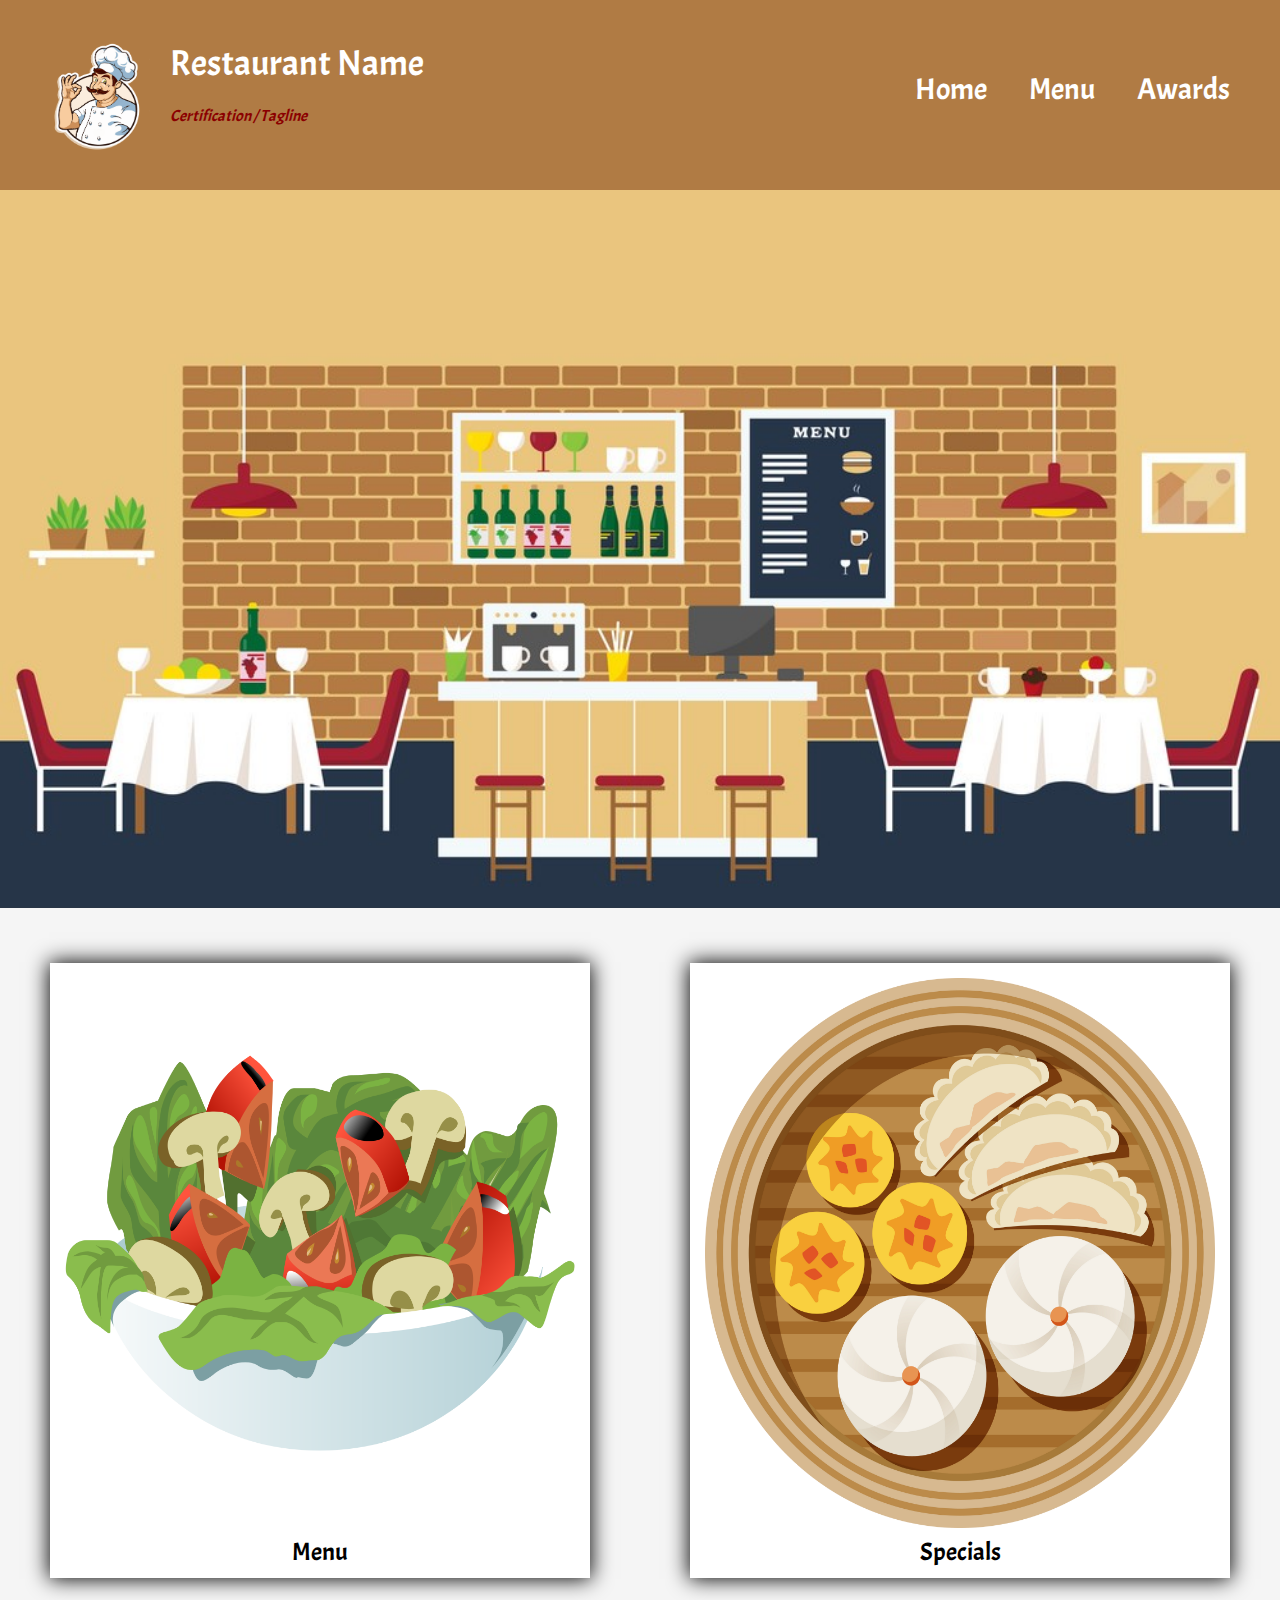
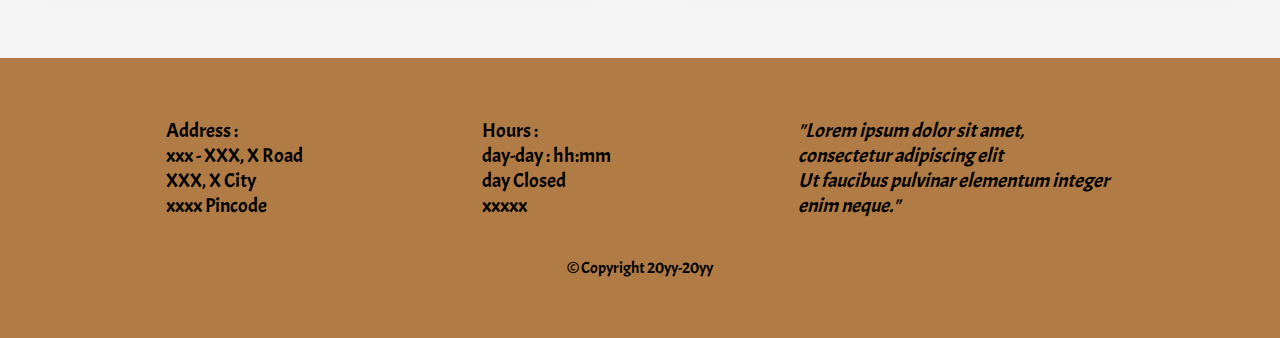
<file: index.html>
<!DOCTYPE html>
<html>
<head>
	<meta charset="utf-8">
	<meta name="viewport" content="width=device-width, initial-scale=1">
	<link rel="stylesheet" type="text/css" href="Header-Footer.css">
	<link href="https://fonts.googleapis.com/css2?family=Acme&display=swap" rel="stylesheet">
	<title>Home</title>
	<style>

		#restimage {
			width: 100%;
		}


		.images {
			padding: 50px;
			
		}
		#content img {
			width: 100%;
			height: 100%;
			
		}
		#content a {
			height: 100%;
			box-shadow: 0 0 20px 1px black;
			background-color: white;
			font-size: 25px;
			color: black;
			text-align: center;
			padding: 15px;
			padding-bottom: 50px;
			text-decoration: none;
			display: block;
			box-sizing: border-box;
			transition: 0.5s;
		}

		#content a:hover {
			transform: scale(1.1);
		}



/* -------- Responsive CSS ----------- */	
		@media (min-width: 992px) {
			.images {
				width: 50%;
				float: left;
			}
			#content {
				display: flex;
			}
		}
		@media (max-width: 991px) and (min-width: 768px) {
			.images {
				width: 50%;
				float: left;
			}
			#content {
				display: flex;
			}
			#content a {
				font-size: 20px;
				padding-bottom: 40px;
			}
		}
		@media (max-width: 767px) {
			.images {
				width: 100%;
				box-sizing: border-box;
			}
		}
	</style>
</head>
<body>
	<div id="topbar">
		<img src="Logo.png" id="headlogo" alt="Logo">
		<header>
			<a href="index.html"><div id="name">Restaurant Name</div></a>
			<br>
			<div id="cert"><i>Certification / Tagline</i></div>
		</header>
		<nav id="topnav">
			<a href="index.html" class="nav">Home</a>
			<a href="Menu.html" class="nav">Menu</a>
			<a href="Awards.html" class="nav">Awards</a>
		</nav>
		</div>
	</div>
	<img id="restimage" src="Restaurant Picture.jpg" alt="Restaurant Image">
	<section id="content">
		<section class="images">
			<a href="Menu.html">
				<img src="Cuisines/6.png" alt="Menu Section">
				Menu
			</a>
		</section>
		<section class="images">
			<a href="Specials.html">	
				<img src="Cuisines/5.png" alt="Specials Section">
				Specials
			</a>
		</section>
	</section>	
	</div>
	<footer>
		<div id="add">
			Address :<br>
			xxx - XXX, X Road<br>
			XXX, X City<br>
			xxxx Pincode
		</div>
		<div id="hrs">
			Hours :<br>
			day-day : hh:mm<br>
			day Closed<br>
			xxxxx
		</div>
		<div id="qt">
			<i>"Lorem ipsum dolor sit amet, consectetur adipiscing elit<br> Ut faucibus pulvinar elementum integer enim neque."</i>
		</div>
		<div id="cprt">
			&copy; Copyright 20yy-20yy
		</div>
	</footer>
</body>
</html>
</file>
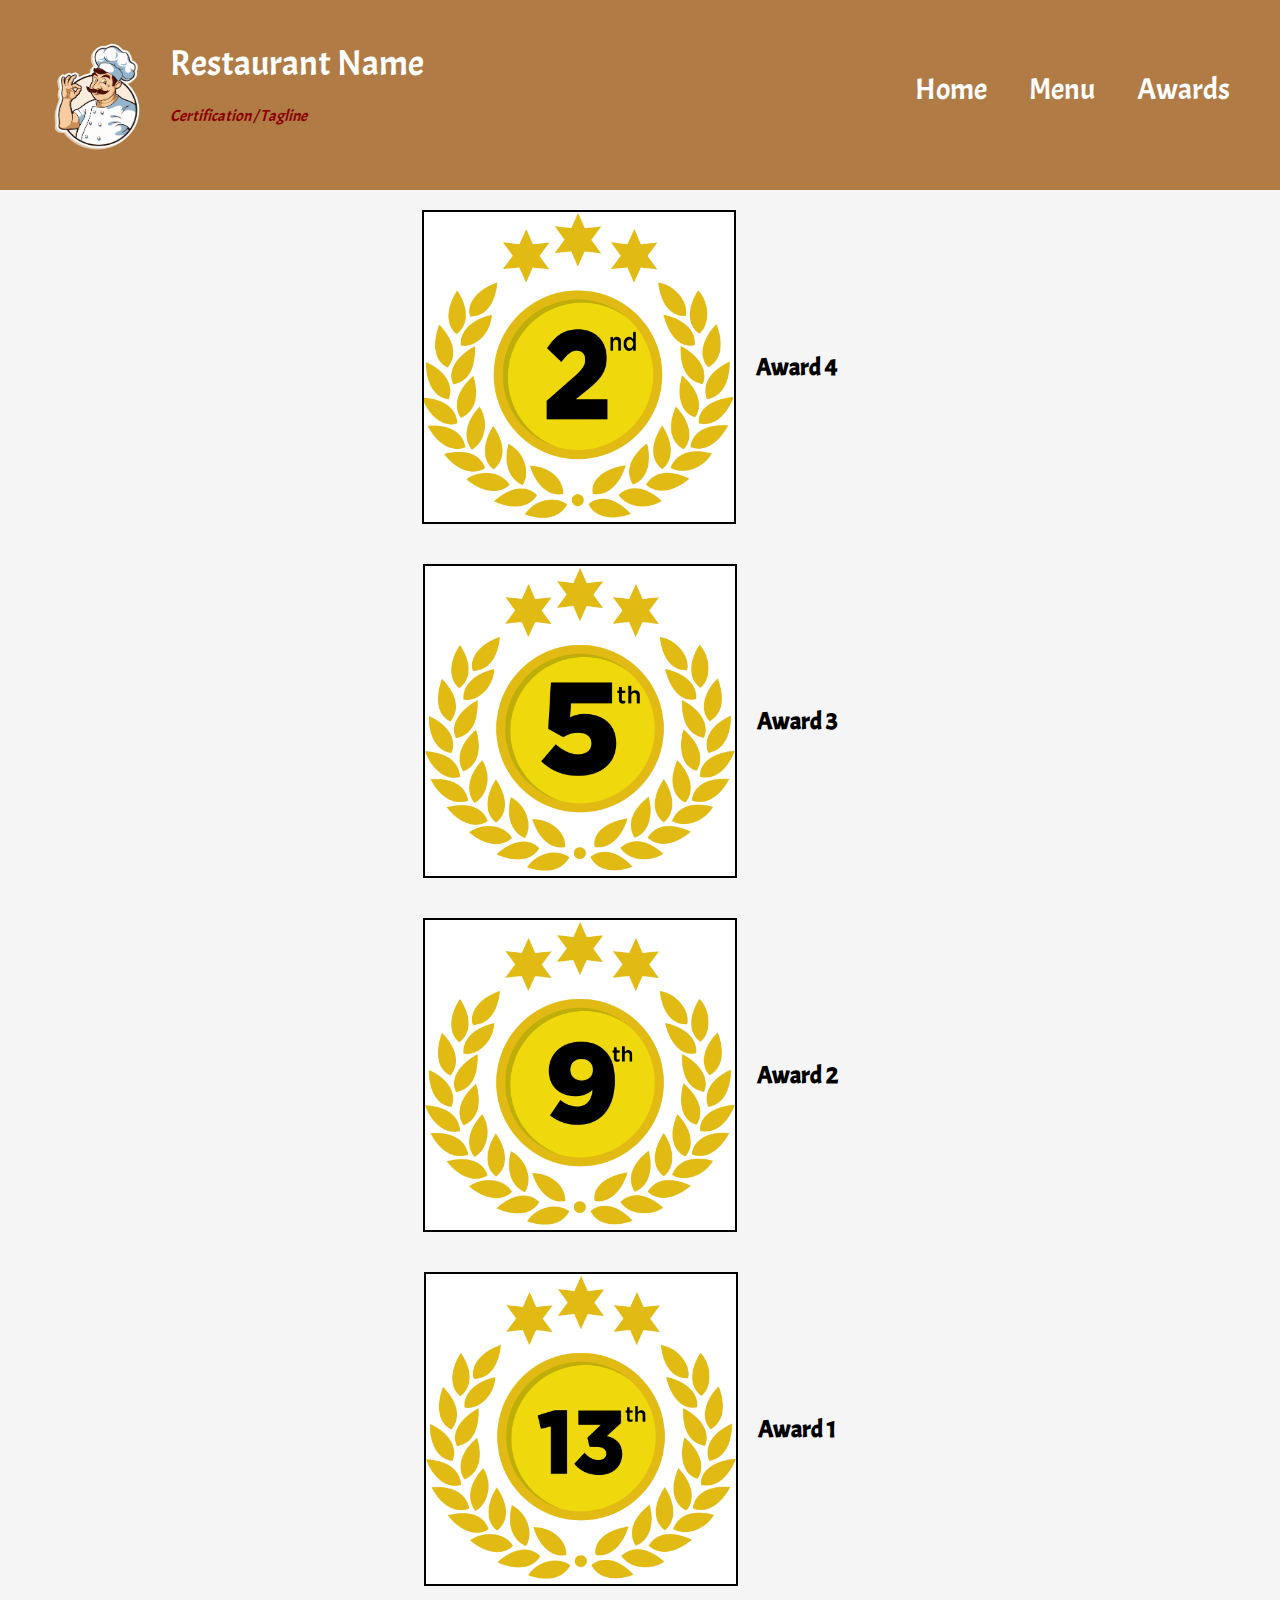
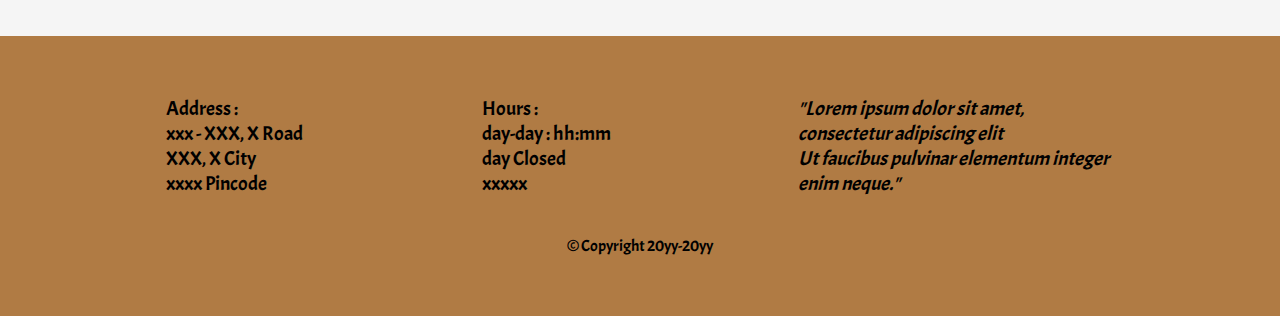
<file: Awards.html>
<!DOCTYPE html>
<html>
<head>
	<meta charset="utf-8">
	<meta name="viewport" content="width=device-width, initial-scale=1">
	<link rel="stylesheet" type="text/css" href="Header-Footer.css">
	<link href="https://fonts.googleapis.com/css2?family=Acme&display=swap" rel="stylesheet">
	<title>Awards</title>
	<style>
		.award {
			display: flex;
			box-sizing: border-box;
			align-items: center;
			justify-content: center;
			width: 100%;
			padding: 20px;
		}
		.award img {
			border: 2px solid black;
			width: 25%;
			
		}
		.award_name {
			padding-left: 20px;
			padding-right: 20px;
			color: black;

		}
	</style>
</head>
<body>
	<div id="topbar">
		<img src="Logo.png" id="headlogo" alt="Logo">
		<header>
			<a href="index.html"><div id="name">Restaurant Name</div></a>
			<br>
			<div id="cert"><i>Certification / Tagline</i></div>
		</header>
		<nav id="topnav">
			<a href="index.html" class="nav">Home</a>
			<a href="Menu.html" class="nav">Menu</a>
			<a href="Awards.html" class="nav">Awards</a>
		</nav>
		</div>
	</div>

	<div id="content">
		<div class="award">
			<img src="Awards/1.png">
			<h2 class="award_name">Award 4</h2>
		</div>
		<div class="award">	
			<img src="Awards/4.png">
			<h2 class="award_name">Award 3</h2>
		</div>
		<div class="award">
			<img src="Awards/2.png">
			<h2 class="award_name">Award 2</h2>
		</div>
		<div class="award">
			<img src="Awards/3.png">
			<h2 class="award_name">Award 1</h2>
		</div>
		
	</div>


	<footer>
		<div id="add">
			Address :<br>
			xxx - XXX, X Road<br>
			XXX, X City<br>
			xxxx Pincode
		</div>
		<div id="hrs">
			Hours :<br>
			day-day : hh:mm<br>
			day Closed<br>
			xxxxx
		</div>
		<div id="qt">
			<i>"Lorem ipsum dolor sit amet, consectetur adipiscing elit<br> Ut faucibus pulvinar elementum integer enim neque."</i>
		</div>
		<div id="cprt">
			&copy; Copyright 20yy-20yy
		</div>
	</footer>

</body>
</html>
</file>
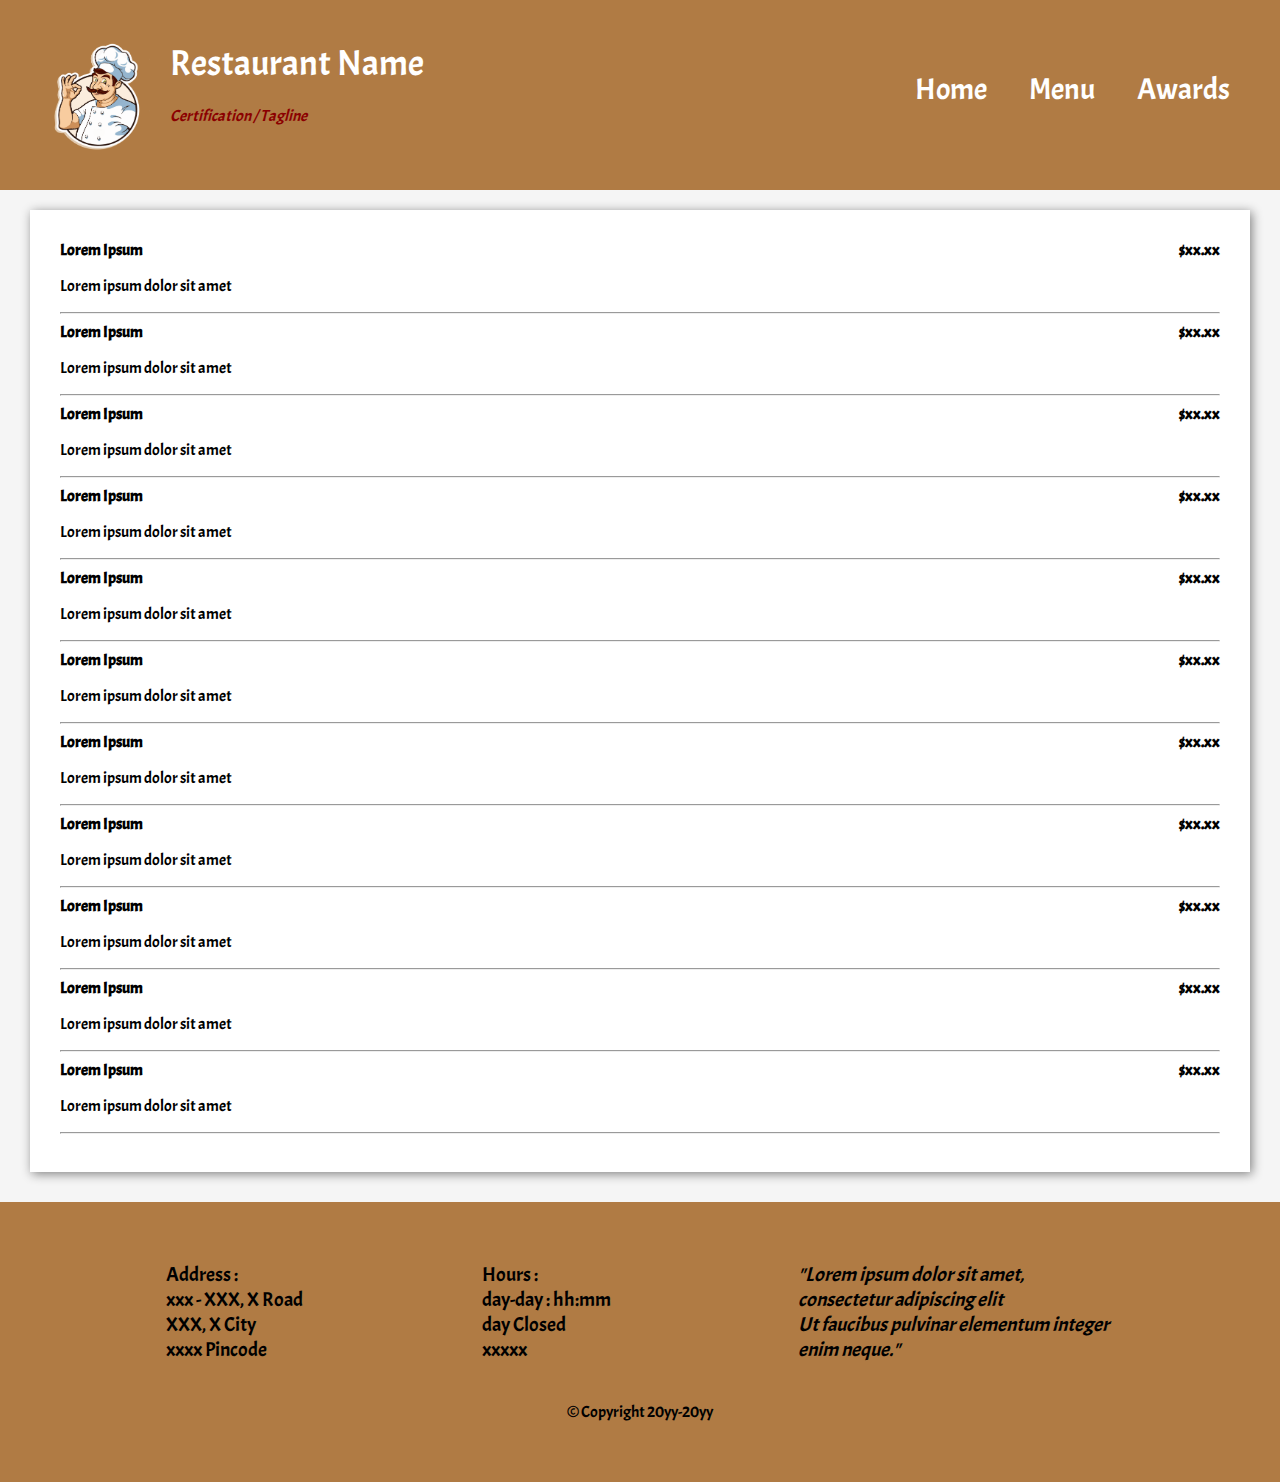
<file: Menu.html>
<!DOCTYPE html>
<html>
<head>
	<meta charset="utf-8">
	<meta name="viewport" content="width=device-width, initial-scale=1">
	<link rel="stylesheet" type="text/css" href="Header-Footer.css">
	<link href="https://fonts.googleapis.com/css2?family=Acme&display=swap" rel="stylesheet">
	<title>Menu</title>
	<style>
		#content {
			margin-top: 20px;
			margin-right: 30px;
			margin-left: 30px;
			padding: 30px;
			background-color: white;
			color: black;
			box-shadow: 2px 2px 10px grey;
		}
		span {
			font-weight: bold;
		}
		.itemprice {
			float: right;
		}

		@media (min-width: 992px) {

		}

		@media (max-width: 991px) and (min-width: 768px) {


		}

		@media (max-width: 767px) {

		}

	</style>
</head>
<body>
	<div id="topbar">
		<img src="Logo.png" id="headlogo" alt="Logo">
		<header>
			<a href="index.html"><div id="name">Restaurant Name</div></a>
			<br>
			<div id="cert"><i>Certification / Tagline</i></div>
		</header>
		<nav id="topnav">
			<a href="index.html" class="nav">Home</a>
			<a href="Menu.html" class="nav">Menu</a>
			<a href="Awards.html" class="nav">Awards</a>
		</nav>
		</div>
	</div>
	<div id="content">
		<span class="itemname">Lorem Ipsum</span><span class="itemprice">$xx.xx</span>
		<p>Lorem ipsum dolor sit amet</p>
		<hr>

		<span class="itemname">Lorem Ipsum</span><span class="itemprice">$xx.xx</span>
		<p>Lorem ipsum dolor sit amet</p>
		<hr>

		<span class="itemname">Lorem Ipsum</span><span class="itemprice">$xx.xx</span>
		<p>Lorem ipsum dolor sit amet</p>
		<hr>

		<span class="itemname">Lorem Ipsum</span><span class="itemprice">$xx.xx</span>
		<p>Lorem ipsum dolor sit amet</p>
		<hr>

		<span class="itemname">Lorem Ipsum</span><span class="itemprice">$xx.xx</span>
		<p>Lorem ipsum dolor sit amet</p>
		<hr>

		<span class="itemname">Lorem Ipsum</span><span class="itemprice">$xx.xx</span>
		<p>Lorem ipsum dolor sit amet</p>
		<hr>

		<span class="itemname">Lorem Ipsum</span><span class="itemprice">$xx.xx</span>
		<p>Lorem ipsum dolor sit amet</p>
		<hr>

		<span class="itemname">Lorem Ipsum</span><span class="itemprice">$xx.xx</span>
		<p>Lorem ipsum dolor sit amet</p>
		<hr>

		<span class="itemname">Lorem Ipsum</span><span class="itemprice">$xx.xx</span>
		<p>Lorem ipsum dolor sit amet</p>
		<hr>

		<span class="itemname">Lorem Ipsum</span><span class="itemprice">$xx.xx</span>
		<p>Lorem ipsum dolor sit amet</p>
		<hr>

		<span class="itemname">Lorem Ipsum</span><span class="itemprice">$xx.xx</span>
		<p>Lorem ipsum dolor sit amet</p>
		<hr>

	</div>

	<footer>
		<div id="add">
			Address :<br>
			xxx - XXX, X Road<br>
			XXX, X City<br>
			xxxx Pincode
		</div>
		<div id="hrs">
			Hours :<br>
			day-day : hh:mm<br>
			day Closed<br>
			xxxxx
		</div>
		<div id="qt">
			<i>"Lorem ipsum dolor sit amet, consectetur adipiscing elit<br> Ut faucibus pulvinar elementum integer enim neque."</i>
		</div>
		<div id="cprt">
			&copy; Copyright 20yy-20yy
		</div>
	</footer>
</body>
</html>
</file>
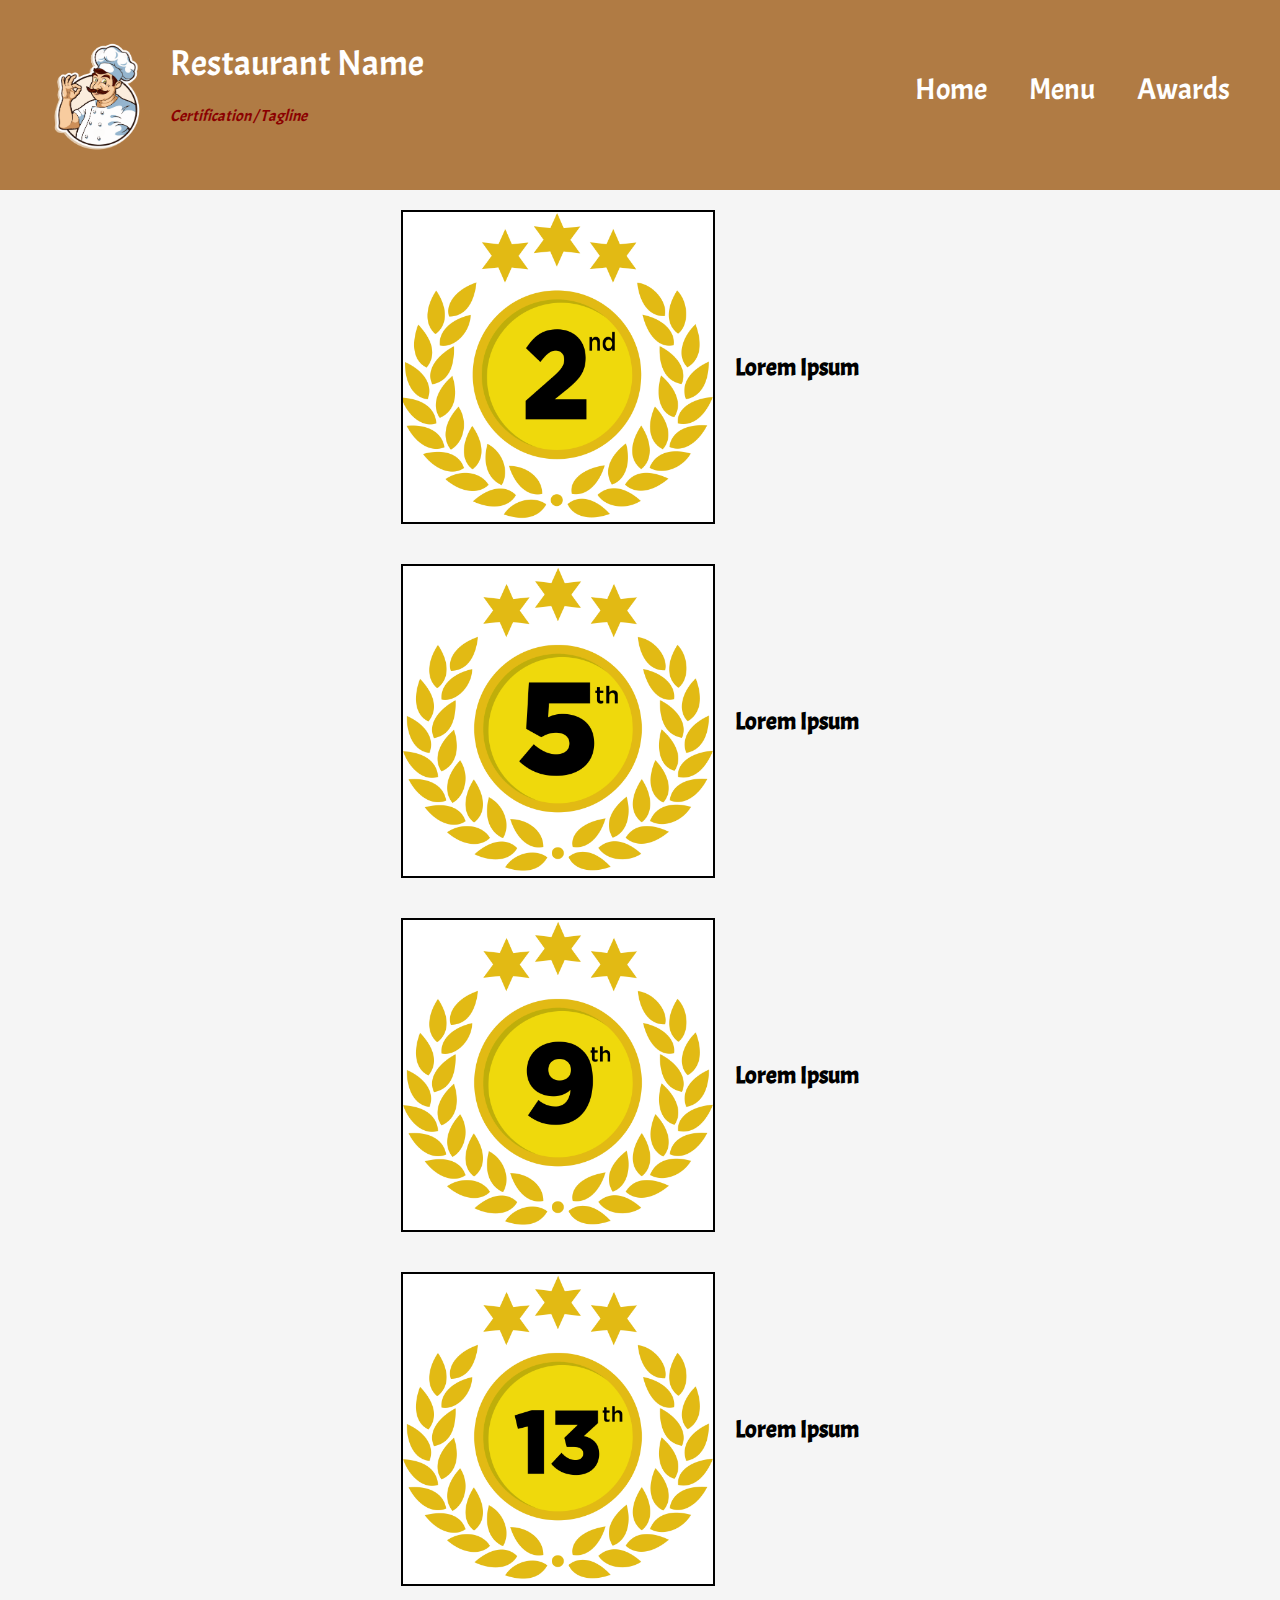
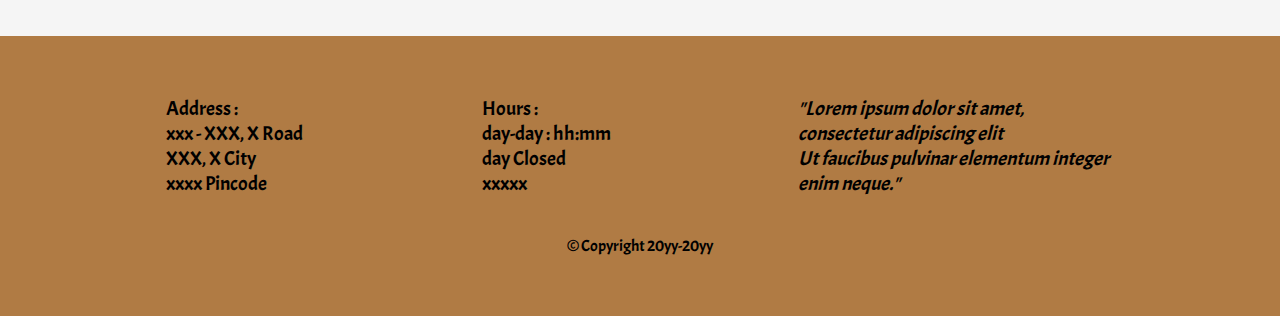
<file: Restaurant Website Project - Awards.html>
<!DOCTYPE html>
<html>
<head>
	<meta charset="utf-8">
	<meta name="viewport" content="width=device-width, initial-scale=1">
	<link rel="stylesheet" type="text/css" href="Header-Footer.css">
	<link href="https://fonts.googleapis.com/css2?family=Acme&display=swap" rel="stylesheet">
	<title>Awards</title>
	<style>
		.award {
			display: flex;
			box-sizing: border-box;
			align-items: center;
			justify-content: center;
			width: 100%;
			padding: 20px;
		}
		.award img {
			border: 2px solid black;
			width: 25%;
			
		}
		.award_name {
			padding-left: 20px;
			padding-right: 20px;
			color: black;

		}
	</style>
</head>
<body>
	<div id="topbar">
		<img src="Logo.png" id="headlogo" alt="Logo">
		<header>
			<a href="Restaurant Website Project - Home.html"><div id="name">Restaurant Name</div></a>
			<br>
			<div id="cert"><i>Certification / Tagline</i></div>
		</header>
		<nav id="topnav">
			<a href="Restaurant Website Project - Home.html" class="nav">Home</a>
			<a href="Restaurant Website Project - Menu.html" class="nav">Menu</a>
			<a href="Restaurant Website Project - Awards.html" class="nav">Awards</a>
		</nav>
		</div>
	</div>

	<div id="content">
		<div class="award">
			<img src="Awards/1.png">
			<h2 class="award_name">Lorem Ipsum</h2>
		</div>
		<div class="award">	
			<img src="Awards/4.png">
			<h2 class="award_name">Lorem Ipsum</h2>
		</div>
		<div class="award">
			<img src="Awards/2.png">
			<h2 class="award_name">Lorem Ipsum</h2>
		</div>
		<div class="award">
			<img src="Awards/3.png">
			<h2 class="award_name">Lorem Ipsum</h2>
		</div>
		
	</div>


	<footer>
		<div id="add">
			Address :<br>
			xxx - XXX, X Road<br>
			XXX, X City<br>
			xxxx Pincode
		</div>
		<div id="hrs">
			Hours :<br>
			day-day : hh:mm<br>
			day Closed<br>
			xxxxx
		</div>
		<div id="qt">
			<i>"Lorem ipsum dolor sit amet, consectetur adipiscing elit<br> Ut faucibus pulvinar elementum integer enim neque."</i>
		</div>
		<div id="cprt">
			&copy; Copyright 20yy-20yy
		</div>
	</footer>

</body>
</html>
</file>
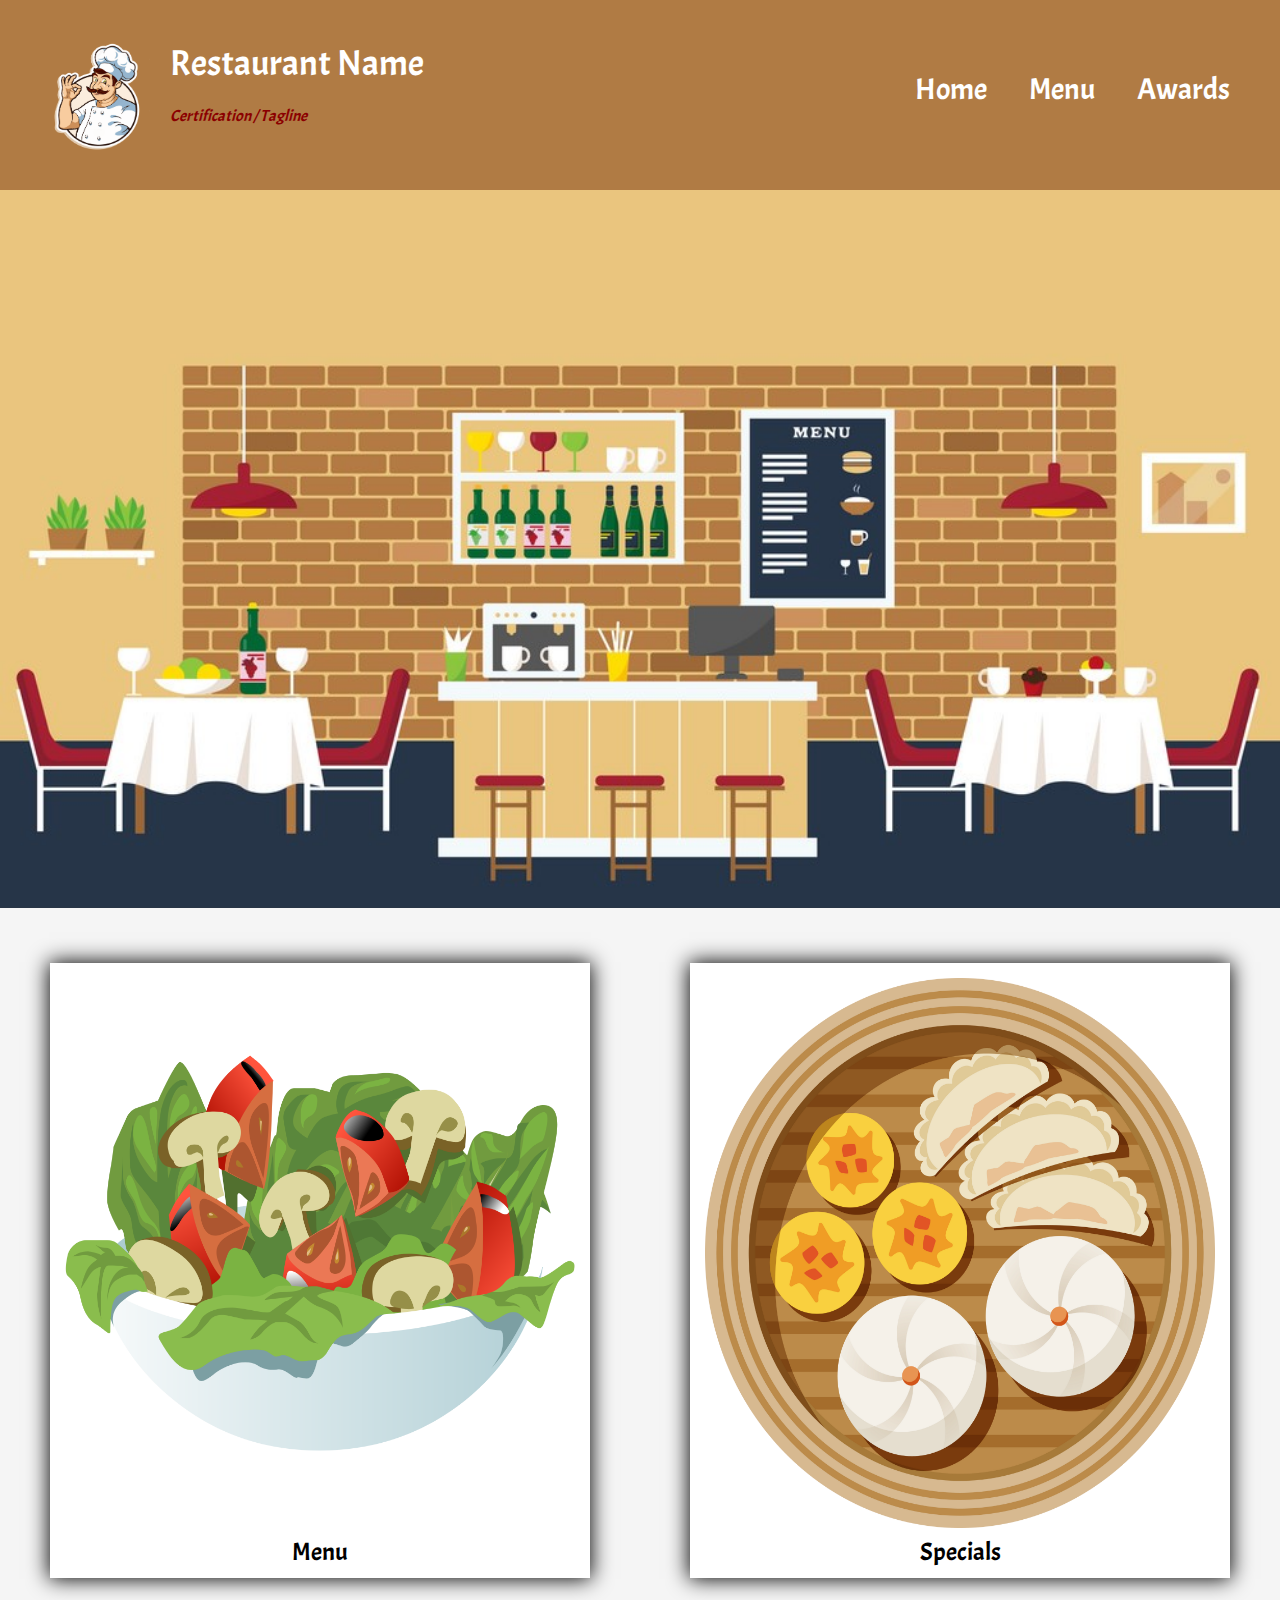
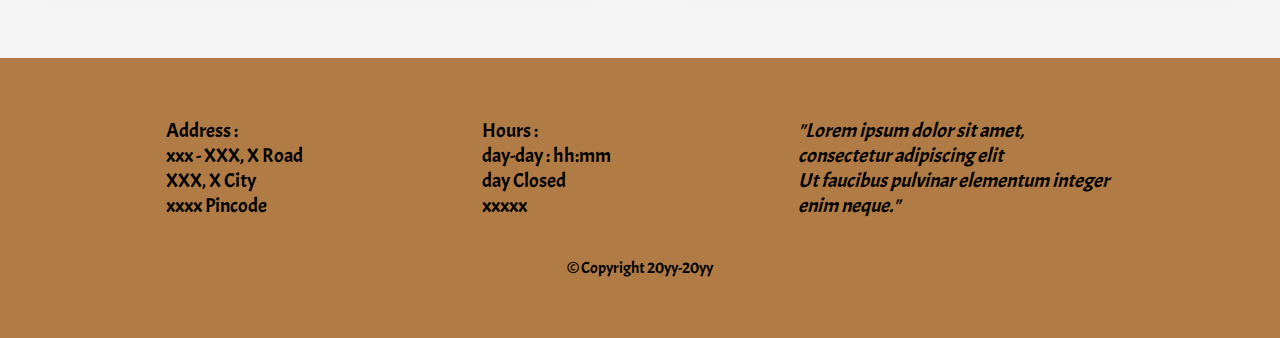
<file: Restaurant Website Project - Home.html>
<!DOCTYPE html>
<html>
<head>
	<meta charset="utf-8">
	<meta name="viewport" content="width=device-width, initial-scale=1">
	<link rel="stylesheet" type="text/css" href="Header-Footer.css">
	<link href="https://fonts.googleapis.com/css2?family=Acme&display=swap" rel="stylesheet">
	<title>Home</title>
	<style>

		#restimage {
			width: 100%;
		}


		.images {
			padding: 50px;
			
		}
		#content img {
			width: 100%;
			height: 100%;
			
		}
		#content a {
			height: 100%;
			box-shadow: 0 0 20px 1px black;
			background-color: white;
			font-size: 25px;
			color: black;
			text-align: center;
			padding: 15px;
			padding-bottom: 50px;
			text-decoration: none;
			display: block;
			box-sizing: border-box;
			transition: 0.5s;
		}

		#content a:hover {
			transform: scale(1.1);
		}



/* -------- Responsive CSS ----------- */	
		@media (min-width: 992px) {
			.images {
				width: 50%;
				float: left;
			}
			#content {
				display: flex;
			}
		}
		@media (max-width: 991px) and (min-width: 768px) {
			.images {
				width: 50%;
				float: left;
			}
			#content {
				display: flex;
			}
			#content a {
				font-size: 20px;
				padding-bottom: 40px;
			}
		}
		@media (max-width: 767px) {
			.images {
				width: 100%;
				box-sizing: border-box;
			}
		}
	</style>
</head>
<body>
	<div id="topbar">
		<img src="Logo.png" id="headlogo" alt="Logo">
		<header>
			<a href="Restaurant Website Project - Home.html"><div id="name">Restaurant Name</div></a>
			<br>
			<div id="cert"><i>Certification / Tagline</i></div>
		</header>
		<nav id="topnav">
			<a href="Restaurant Website Project - Home.html" class="nav">Home</a>
			<a href="Restaurant Website Project - Menu.html" class="nav">Menu</a>
			<a href="Restaurant Website Project - Awards.html" class="nav">Awards</a>
		</nav>
		</div>
	</div>
	<img id="restimage" src="Restaurant Picture.jpg" alt="Restaurant Image">
	<section id="content">
		<section class="images">
			<a href="Restaurant Website Project - Menu.html">
				<img src="Cuisines/6.png" alt="Menu Section">
				Menu
			</a>
		</section>
		<section class="images">
			<a href="Restaurant Website Project - Specials.html">	
				<img src="Cuisines/5.png" alt="Specials Section">
				Specials
			</a>
		</section>
	</section>	
	</div>
	<footer>
		<div id="add">
			Address :<br>
			xxx - XXX, X Road<br>
			XXX, X City<br>
			xxxx Pincode
		</div>
		<div id="hrs">
			Hours :<br>
			day-day : hh:mm<br>
			day Closed<br>
			xxxxx
		</div>
		<div id="qt">
			<i>"Lorem ipsum dolor sit amet, consectetur adipiscing elit<br> Ut faucibus pulvinar elementum integer enim neque."</i>
		</div>
		<div id="cprt">
			&copy; Copyright 20yy-20yy
		</div>
	</footer>
</body>
</html>
</file>
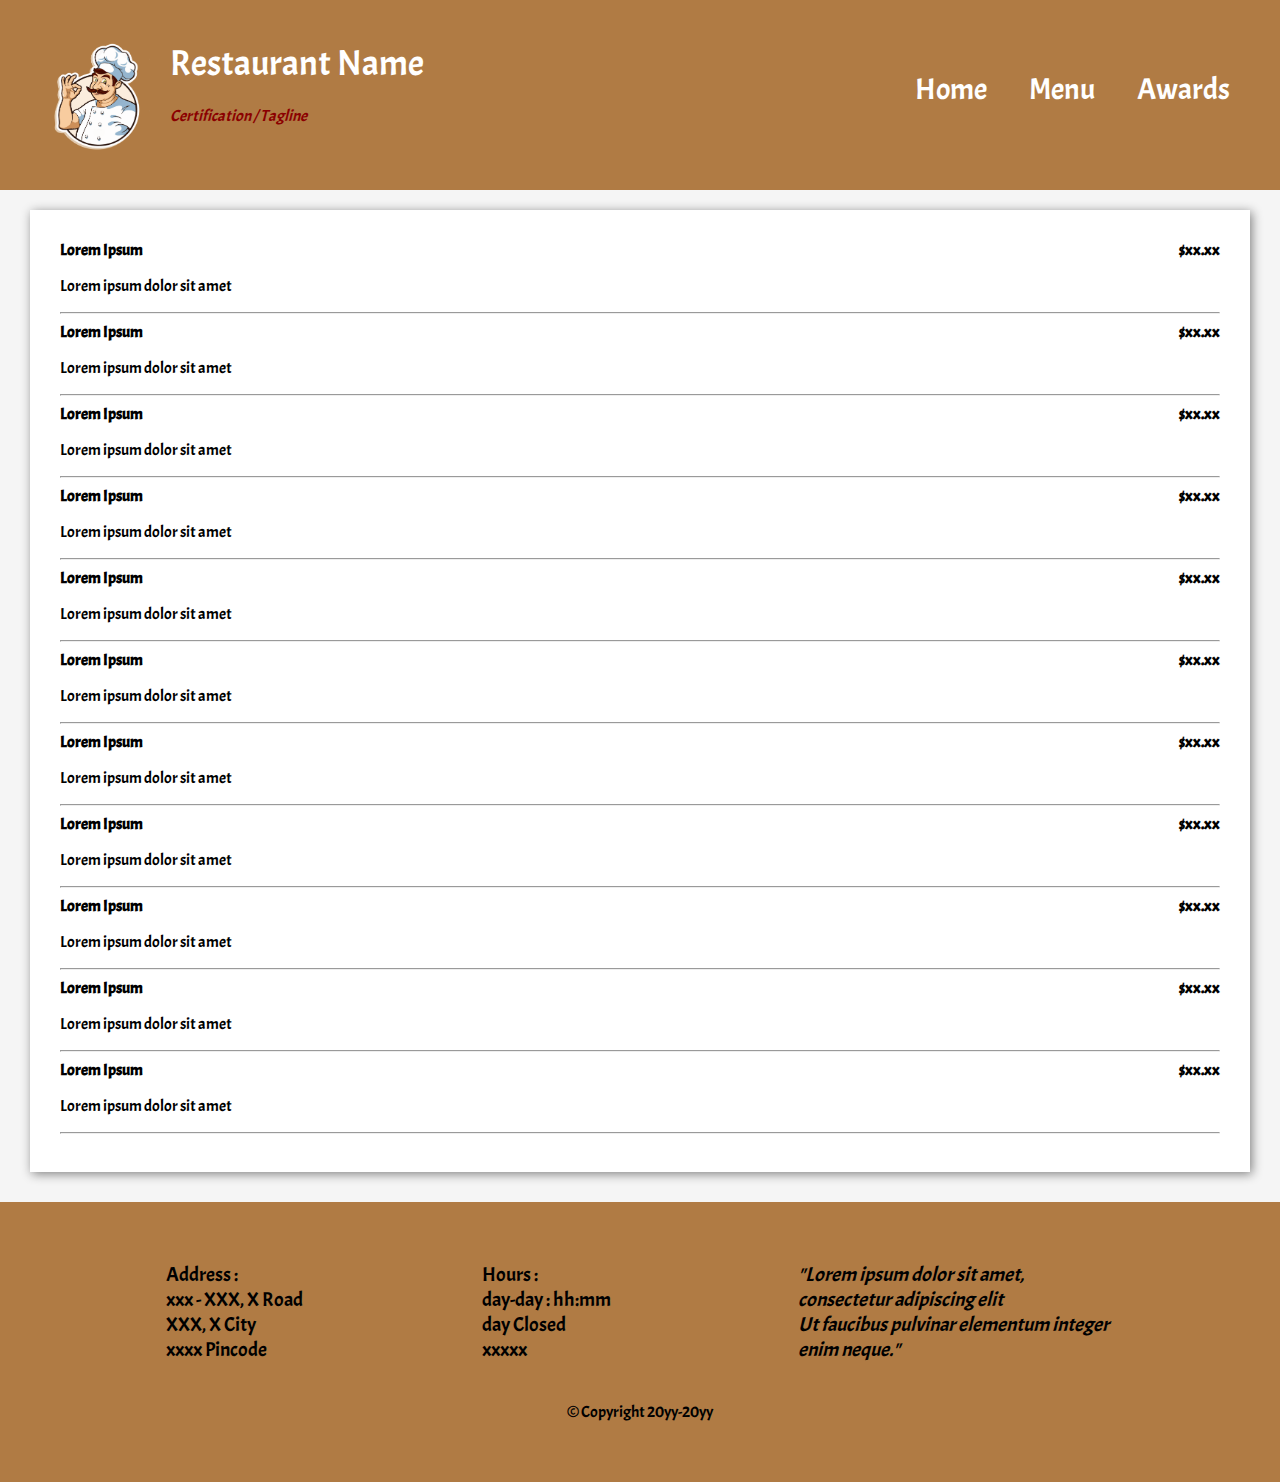
<file: Restaurant Website Project - Menu.html>
<!DOCTYPE html>
<html>
<head>
	<meta charset="utf-8">
	<meta name="viewport" content="width=device-width, initial-scale=1">
	<link rel="stylesheet" type="text/css" href="Header-Footer.css">
	<link href="https://fonts.googleapis.com/css2?family=Acme&display=swap" rel="stylesheet">
	<title>Menu</title>
	<style>
		#content {
			margin-top: 20px;
			margin-right: 30px;
			margin-left: 30px;
			padding: 30px;
			background-color: white;
			color: black;
			box-shadow: 2px 2px 10px grey;
		}
		span {
			font-weight: bold;
		}
		.itemprice {
			float: right;
		}

		@media (min-width: 992px) {

		}

		@media (max-width: 991px) and (min-width: 768px) {


		}

		@media (max-width: 767px) {

		}

	</style>
</head>
<body>
	<div id="topbar">
		<img src="Logo.png" id="headlogo" alt="Logo">
		<header>
			<a href="Restaurant Website Project - Home.html"><div id="name">Restaurant Name</div></a>
			<br>
			<div id="cert"><i>Certification / Tagline</i></div>
		</header>
		<nav id="topnav">
			<a href="Restaurant Website Project - Home.html" class="nav">Home</a>
			<a href="Restaurant Website Project - Menu.html" class="nav">Menu</a>
			<a href="Restaurant Website Project - Awards.html" class="nav">Awards</a>
		</nav>
		</div>
	</div>
	<div id="content">
		<span class="itemname">Lorem Ipsum</span><span class="itemprice">$xx.xx</span>
		<p>Lorem ipsum dolor sit amet</p>
		<hr>

		<span class="itemname">Lorem Ipsum</span><span class="itemprice">$xx.xx</span>
		<p>Lorem ipsum dolor sit amet</p>
		<hr>

		<span class="itemname">Lorem Ipsum</span><span class="itemprice">$xx.xx</span>
		<p>Lorem ipsum dolor sit amet</p>
		<hr>

		<span class="itemname">Lorem Ipsum</span><span class="itemprice">$xx.xx</span>
		<p>Lorem ipsum dolor sit amet</p>
		<hr>

		<span class="itemname">Lorem Ipsum</span><span class="itemprice">$xx.xx</span>
		<p>Lorem ipsum dolor sit amet</p>
		<hr>

		<span class="itemname">Lorem Ipsum</span><span class="itemprice">$xx.xx</span>
		<p>Lorem ipsum dolor sit amet</p>
		<hr>

		<span class="itemname">Lorem Ipsum</span><span class="itemprice">$xx.xx</span>
		<p>Lorem ipsum dolor sit amet</p>
		<hr>

		<span class="itemname">Lorem Ipsum</span><span class="itemprice">$xx.xx</span>
		<p>Lorem ipsum dolor sit amet</p>
		<hr>

		<span class="itemname">Lorem Ipsum</span><span class="itemprice">$xx.xx</span>
		<p>Lorem ipsum dolor sit amet</p>
		<hr>

		<span class="itemname">Lorem Ipsum</span><span class="itemprice">$xx.xx</span>
		<p>Lorem ipsum dolor sit amet</p>
		<hr>

		<span class="itemname">Lorem Ipsum</span><span class="itemprice">$xx.xx</span>
		<p>Lorem ipsum dolor sit amet</p>
		<hr>

	</div>

	<footer>
		<div id="add">
			Address :<br>
			xxx - XXX, X Road<br>
			XXX, X City<br>
			xxxx Pincode
		</div>
		<div id="hrs">
			Hours :<br>
			day-day : hh:mm<br>
			day Closed<br>
			xxxxx
		</div>
		<div id="qt">
			<i>"Lorem ipsum dolor sit amet, consectetur adipiscing elit<br> Ut faucibus pulvinar elementum integer enim neque."</i>
		</div>
		<div id="cprt">
			&copy; Copyright 20yy-20yy
		</div>
	</footer>
</body>
</html>
</file>
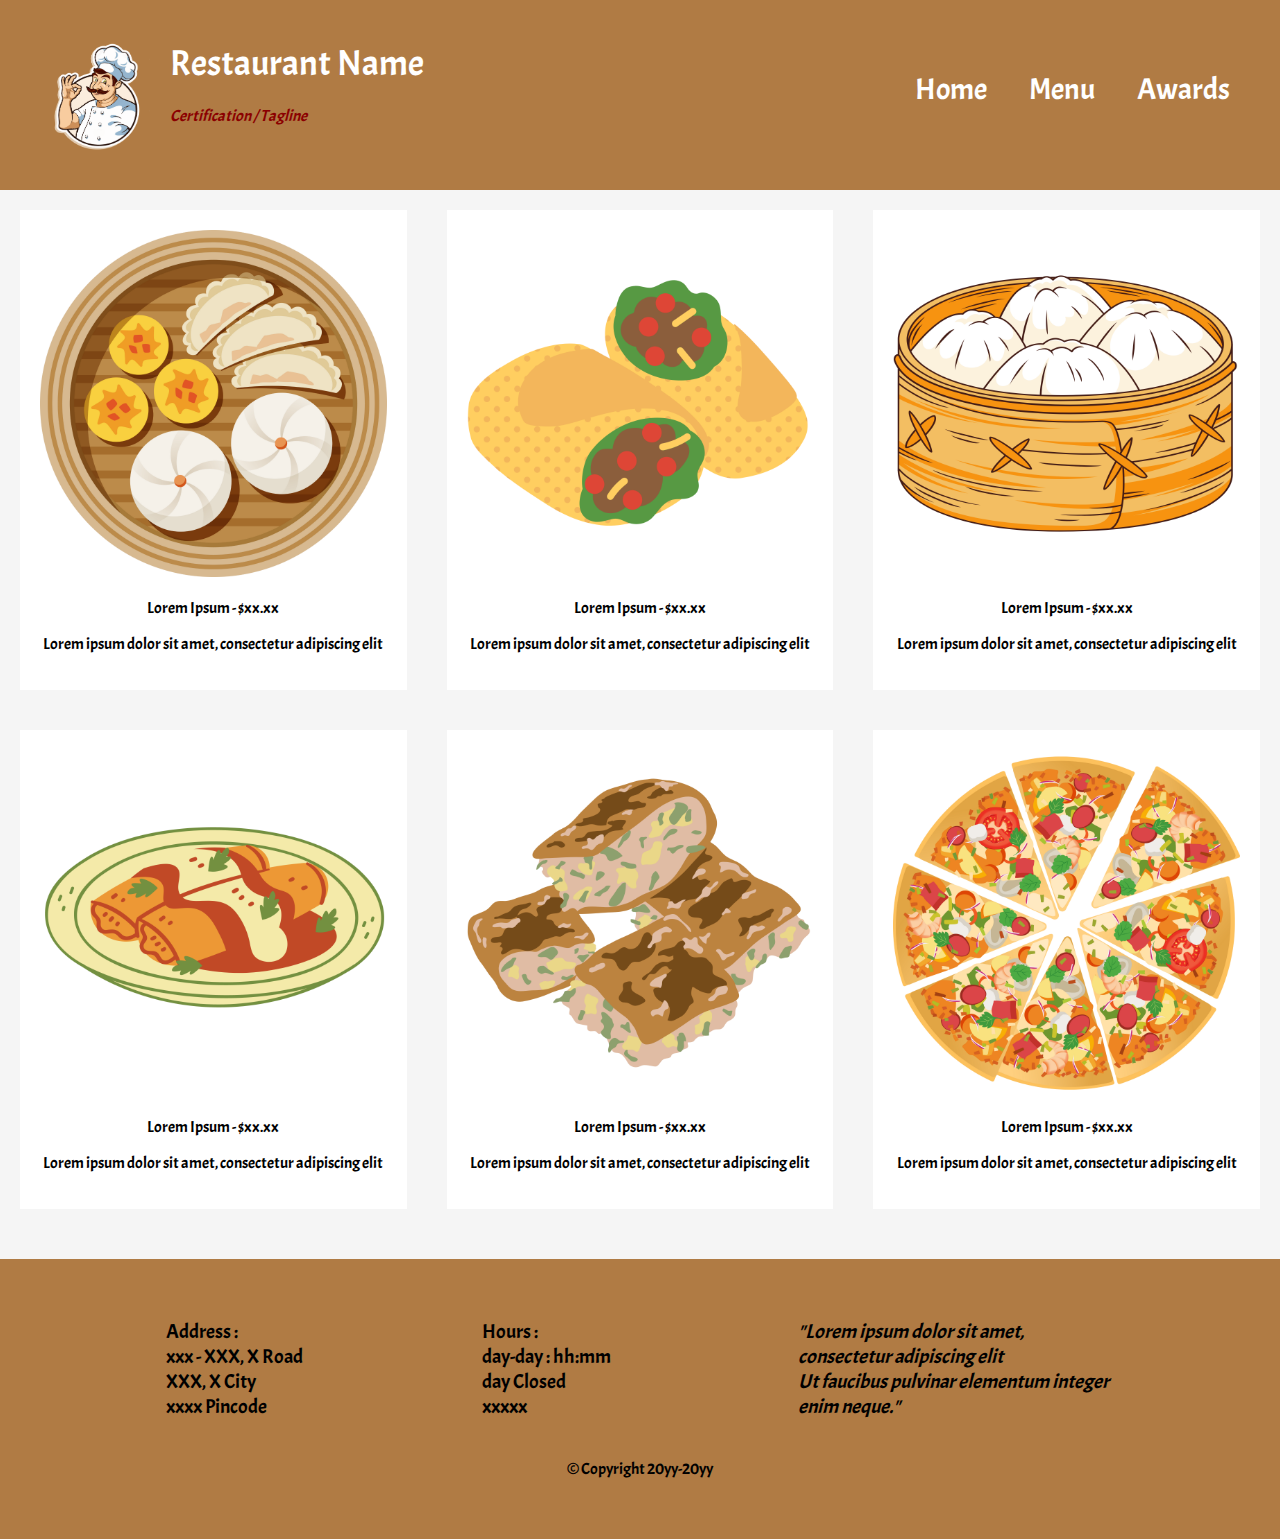
<file: Restaurant Website Project - Specials.html>
<!DOCTYPE html>
<html>
<head>
	<meta charset="utf-8">
	<meta name="viewport" content="width=device-width, initial-scale=1">
	<link rel="stylesheet" type="text/css" href="Header-Footer.css">
	<link href="https://fonts.googleapis.com/css2?family=Acme&display=swap" rel="stylesheet">
	<title>Specials</title>
	<style>
		#content {
			overflow: auto;
		}
		.iteminner {
			padding: 20px;
			text-align: center;
			background-color: white;
		}
		.itemouter {
			float: left;
			box-sizing: border-box;
			padding: 20px;
			width: 33.33%;
		}
		img {
			width: 100%;
			height: 100%;
		}
	</style>
</head>
<body>
	<div id="topbar">
		<img src="Logo.png" id="headlogo" alt="Logo">
		<header>
			<a href="Restaurant Website Project - Home.html"><div id="name">Restaurant Name</div></a>
			<br>
			<div id="cert"><i>Certification / Tagline</i></div>
		</header>
		<nav id="topnav">
			<a href="Restaurant Website Project - Home.html" class="nav">Home</a>
			<a href="Restaurant Website Project - Menu.html" class="nav">Menu</a>
			<a href="Restaurant Website Project - Awards.html" class="nav">Awards</a>
		</nav>
		</div>
	</div>

	<div id="content">
		<section class="itemouter">
			<section class="iteminner">
				<img src="Cuisines/5.png">
				<p>Lorem Ipsum - $xx.xx</p>
				<p>Lorem ipsum dolor sit amet, consectetur adipiscing elit</p>
			</section>
		</section>

		<section class="itemouter">
			<section class="iteminner">
				<img src="Cuisines/7.png">
				<p>Lorem Ipsum - $xx.xx</p>
				<p>Lorem ipsum dolor sit amet, consectetur adipiscing elit</p>
			</section>
		</section>

		<section class="itemouter">
			<section class="iteminner">
				<img src="Cuisines/8.png">
				<p>Lorem Ipsum - $xx.xx</p>
				<p>Lorem ipsum dolor sit amet, consectetur adipiscing elit</p>
			</section>
		</section>

		<section class="itemouter">
			<section class="iteminner">
				<img src="Cuisines/9.png">
				<p>Lorem Ipsum - $xx.xx</p>
				<p>Lorem ipsum dolor sit amet, consectetur adipiscing elit</p>
			</section>
		</section>

		<section class="itemouter">
			<section class="iteminner">
				<img src="Cuisines/10.png">
				<p>Lorem Ipsum - $xx.xx</p>
				<p>Lorem ipsum dolor sit amet, consectetur adipiscing elit</p>
			</section>
		</section>

		<section class="itemouter">
			<section class="iteminner">
				<img src="Cuisines/11.png">
				<p>Lorem Ipsum - $xx.xx</p>
				<p>Lorem ipsum dolor sit amet, consectetur adipiscing elit</p>
			</section>
		</section>
	
	</div>

	<footer>
		<div id="add">
			Address :<br>
			xxx - XXX, X Road<br>
			XXX, X City<br>
			xxxx Pincode
		</div>
		<div id="hrs">
			Hours :<br>
			day-day : hh:mm<br>
			day Closed<br>
			xxxxx
		</div>
		<div id="qt">
			<i>"Lorem ipsum dolor sit amet, consectetur adipiscing elit<br> Ut faucibus pulvinar elementum integer enim neque."</i>
		</div>
		<div id="cprt">
			&copy; Copyright 20yy-20yy
		</div>
	</footer>
</body>
</html>
</file>
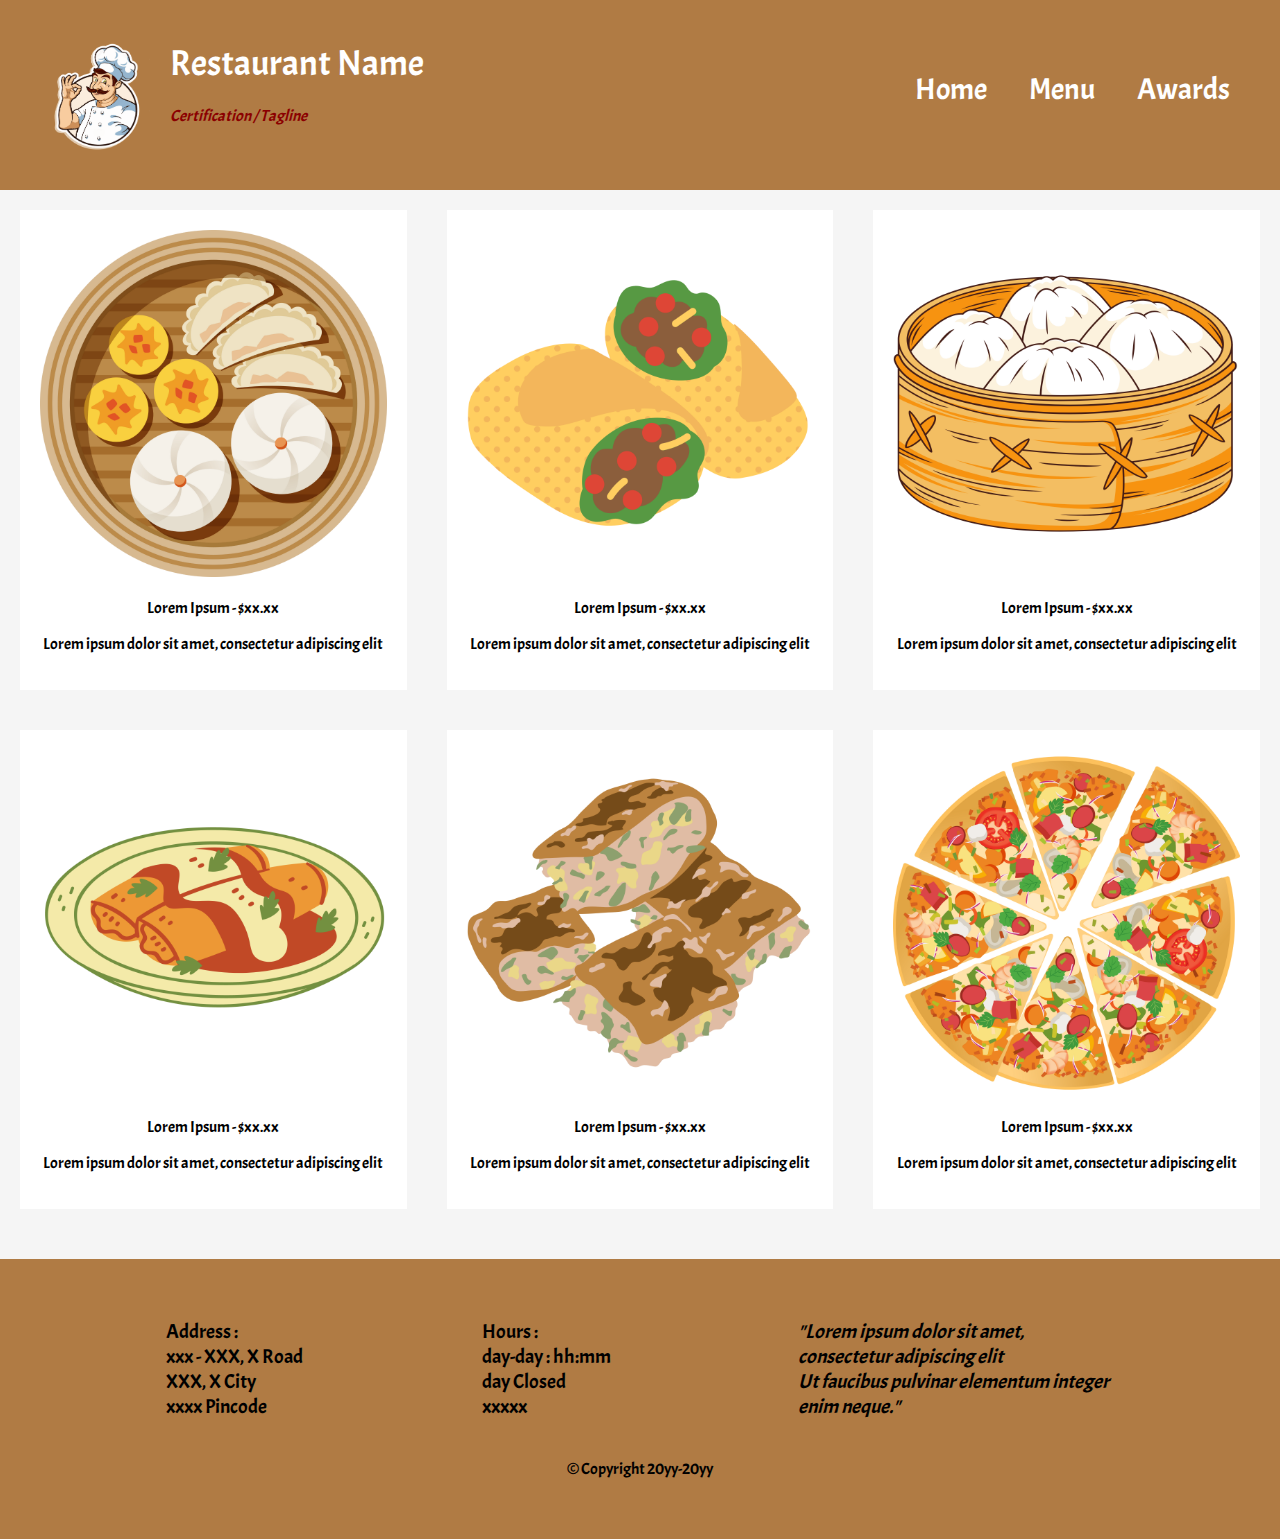
<file: Specials.html>
<!DOCTYPE html>
<html>
<head>
	<meta charset="utf-8">
	<meta name="viewport" content="width=device-width, initial-scale=1">
	<link rel="stylesheet" type="text/css" href="Header-Footer.css">
	<link href="https://fonts.googleapis.com/css2?family=Acme&display=swap" rel="stylesheet">
	<title>Specials</title>
	<style>
		#content {
			overflow: auto;
		}
		.iteminner {
			padding: 20px;
			text-align: center;
			background-color: white;
		}
		.itemouter {
			float: left;
			box-sizing: border-box;
			padding: 20px;
			width: 33.33%;
		}
		img {
			width: 100%;
			height: 100%;
		}
	</style>
</head>
<body>
	<div id="topbar">
		<img src="Logo.png" id="headlogo" alt="Logo">
		<header>
			<a href="index.html"><div id="name">Restaurant Name</div></a>
			<br>
			<div id="cert"><i>Certification / Tagline</i></div>
		</header>
		<nav id="topnav">
			<a href="index.html" class="nav">Home</a>
			<a href="Menu.html" class="nav">Menu</a>
			<a href="Awards.html" class="nav">Awards</a>
		</nav>
		</div>
	</div>

	<div id="content">
		<section class="itemouter">
			<section class="iteminner">
				<img src="Cuisines/5.png">
				<p>Lorem Ipsum - $xx.xx</p>
				<p>Lorem ipsum dolor sit amet, consectetur adipiscing elit</p>
			</section>
		</section>

		<section class="itemouter">
			<section class="iteminner">
				<img src="Cuisines/7.png">
				<p>Lorem Ipsum - $xx.xx</p>
				<p>Lorem ipsum dolor sit amet, consectetur adipiscing elit</p>
			</section>
		</section>

		<section class="itemouter">
			<section class="iteminner">
				<img src="Cuisines/8.png">
				<p>Lorem Ipsum - $xx.xx</p>
				<p>Lorem ipsum dolor sit amet, consectetur adipiscing elit</p>
			</section>
		</section>

		<section class="itemouter">
			<section class="iteminner">
				<img src="Cuisines/9.png">
				<p>Lorem Ipsum - $xx.xx</p>
				<p>Lorem ipsum dolor sit amet, consectetur adipiscing elit</p>
			</section>
		</section>

		<section class="itemouter">
			<section class="iteminner">
				<img src="Cuisines/10.png">
				<p>Lorem Ipsum - $xx.xx</p>
				<p>Lorem ipsum dolor sit amet, consectetur adipiscing elit</p>
			</section>
		</section>

		<section class="itemouter">
			<section class="iteminner">
				<img src="Cuisines/11.png">
				<p>Lorem Ipsum - $xx.xx</p>
				<p>Lorem ipsum dolor sit amet, consectetur adipiscing elit</p>
			</section>
		</section>
	
	</div>

	<footer>
		<div id="add">
			Address :<br>
			xxx - XXX, X Road<br>
			XXX, X City<br>
			xxxx Pincode
		</div>
		<div id="hrs">
			Hours :<br>
			day-day : hh:mm<br>
			day Closed<br>
			xxxxx
		</div>
		<div id="qt">
			<i>"Lorem ipsum dolor sit amet, consectetur adipiscing elit<br> Ut faucibus pulvinar elementum integer enim neque."</i>
		</div>
		<div id="cprt">
			&copy; Copyright 20yy-20yy
		</div>
	</footer>
</body>
</html>
</file>
<file: Header-Footer.css>
body {
	margin: 0;
	background-color: whitesmoke;
	font-family: "Acme";
}
#topbar {
	background-color: #b07b44;
	padding: 30px;
	height: 190px;
	padding-top: 40px;
	padding-bottom: 90px;
	box-sizing: border-box;
	width: 100%;
}
#headlogo {
	width: 120px;
	height: 120px;
}

#name {
	font-size: 36px;
	color: white;
}
header a {
	text-decoration: none;
}
#cert {
	color: darkred;
}

.nav {
	color: white;
	text-decoration: none;
	font-size: 30px;
	padding: 20px;
	padding-bottom: 0;
	transition: 0.5s;
}
.nav:hover {
	color: darkred;
}


footer {
	padding-top: 60px;
	padding-left: 13%;
	padding-right: 13%;
	margin-top: 30px;
	width: 100%;
	height: 280px;
	box-sizing: border-box;
	background-color: #b07b44;
}
footer #add, footer #hrs, footer #qt{
	font-size: 20px;
}
footer #cprt {
	float: left;
	text-align: center;
	width: 100%;
	padding: 40px;
	box-sizing: border-box;
}

@media (min-width: 992px) {
	#qt,#add,#hrs {
		float: left;
		width: 33.33%;
	}
	#headlogo {
		float: left;
		margin-right: 20px;
	}
	#topbar header {
		float: left;
	}
	#topnav {
		float: right;
		vertical-align: middle;
		margin-top: 30px;
	}
}
@media (max-width: 991px) and (min-width: 768px) {
	#headlogo {
		float: left;
		margin-right: 20px;
	}
	#topbar header {
		float: left;
	}
	#headlogo {
		width: 100px;
		height: 100px;
	}
	#topnav {
		float: right;
		vertical-align: middle;
		margin-top: 30px;
	}
	.nav {
		font-size: 20px;
	}
	#name {
		font-size: 26px;
	}

	#qt {
		width: 100%;
		text-align: center;
		float: left;
		padding-top: 40px;
	}
	#add,#hrs {
		float: left;
		width: 50%;
	}
	footer {
		height: 340px;
	}
}

@media (max-width: 767px) {
	#topbar {
		padding-bottom: 0;
		position: relative;
		height: 250px;
	}
	#headlogo {
		display: none;
	}
	header {
		text-align: center;
		margin-top: 20px;
	}
	#topnav {
		background-color: black;
		margin: 0;
		margin-top: 40px;
		width: 100%;
		position: relative;
		bottom: 0;
		text-align: center;
	}
	.nav {
		font-size: 16px;
	}

	#qt {
		display: none;
	}
	#add, #hrs {
		width: 100%;
		margin-top: 30px;
	}
	footer {
		height: 400px;
	}
}
</file>
